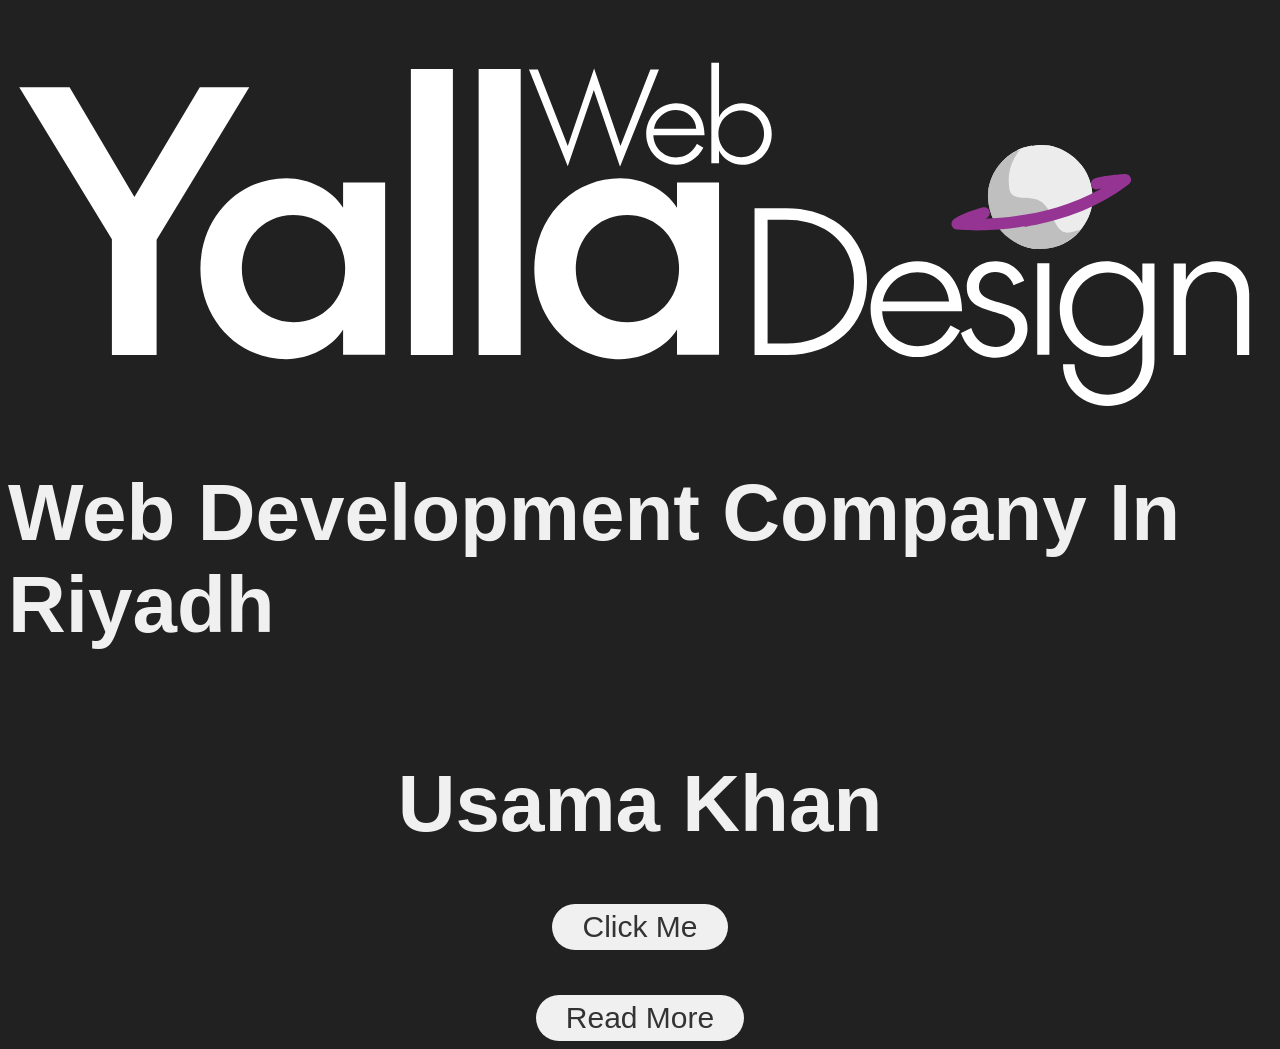
<file: alrets/index.html>
<!DOCTYPE html>
<html lang="en">

<head>
    <meta charset="UTF-8">
    <meta name="viewport" content="width=device-width, initial-scale=1.0">
    <link rel="stylesheet" href="style.css">
    <title>Document</title>
</head>

<br>

<!-- inline Javascript -->

<img onclick="alert('Please Enter A button for more details')" src="assets/logo.svg" alt="">

<h1 onclick="alert('Hello World')">Web Development Company In Riyadh </h1>

<h1 onclick="alert(`My name is Usama's Khan`)">Usama Khan</h1>

<button onclick="window.location.href='https://daraz.com/', '_blank'">Click Me</button>

</br>

<button onclick="window.open('https://daraz.com/', '_blank')">Read More</button>


<script src="app.js"></script>
</body>

</html>
</file>
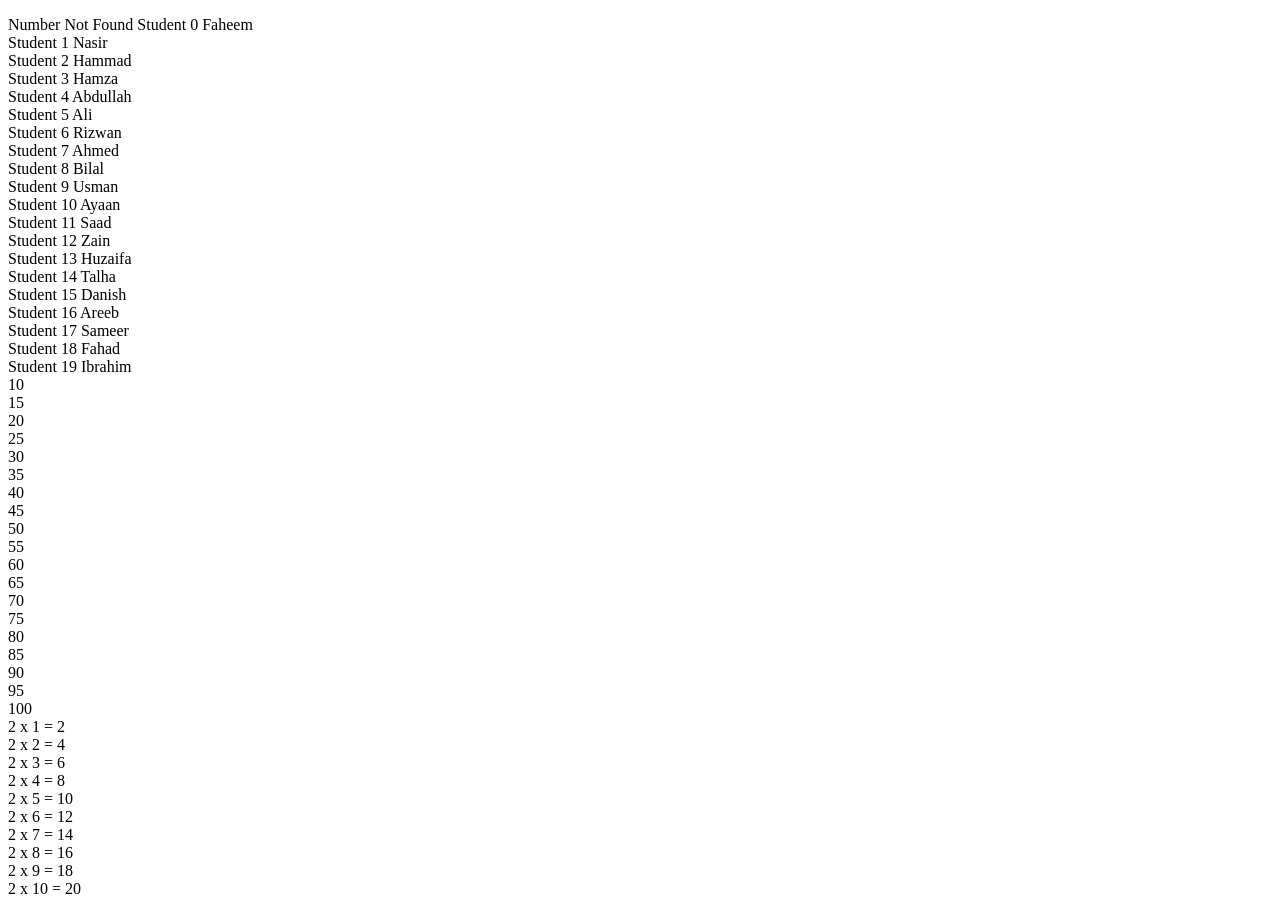
<file: array/index.html>
<!DOCTYPE html>
<html lang="en">
<head>
    <meta charset="UTF-8">
    <meta name="viewport" content="width=device-width, initial-scale=1.0">
    <title>Document</title>
</head>
<body>

 <p id="result"></p>

    
</body>
<script src="app.js"></script>
</html>
</file>
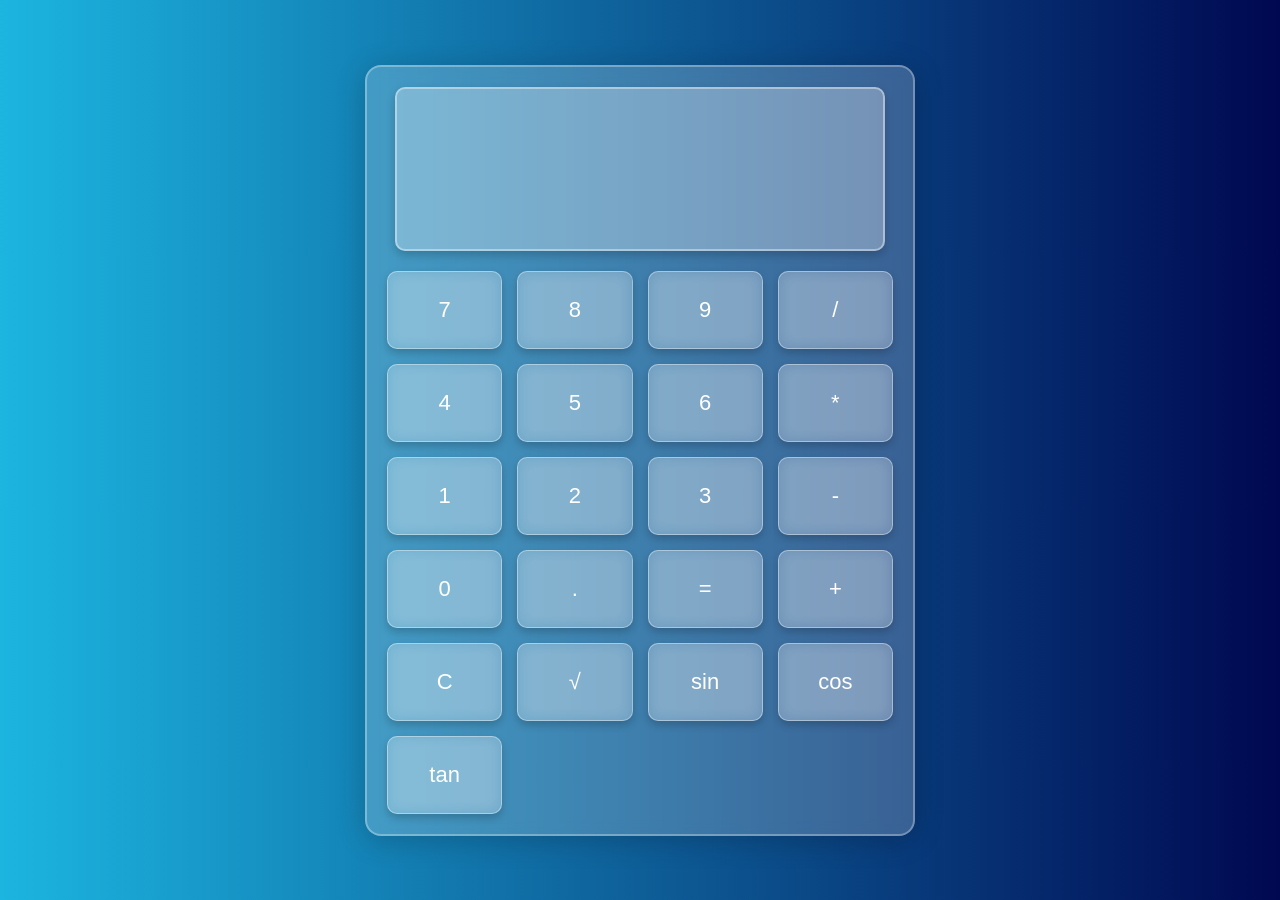
<file: calculator/index.html>
<!DOCTYPE html>
<html lang="en">
<head>
    <meta charset="UTF-8">
    <meta name="viewport" content="width=device-width, initial-scale=1.0">
    <title>Scientific Calculator</title>
    <link rel="stylesheet" href="style.css">
</head>
<body>
    <div class="calculator">
        <!-- Display Section -->
        <input type="text" id="display" disabled>

        <!-- Buttons Section -->
        <div class="buttons">
            <button onclick="appendToDisplay('7')">7</button>
            <button onclick="appendToDisplay('8')">8</button>
            <button onclick="appendToDisplay('9')">9</button>
            <button onclick="appendToDisplay('/')">/</button>
            <button onclick="appendToDisplay('4')">4</button>
            <button onclick="appendToDisplay('5')">5</button>
            <button onclick="appendToDisplay('6')">6</button>
            <button onclick="appendToDisplay('*')">*</button>
            <button onclick="appendToDisplay('1')">1</button>
            <button onclick="appendToDisplay('2')">2</button>
            <button onclick="appendToDisplay('3')">3</button>
            <button onclick="appendToDisplay('-')">-</button>
            <button onclick="appendToDisplay('0')">0</button>
            <button onclick="appendToDisplay('.')">.</button>
            <button onclick="calculate()">=</button>
            <button onclick="appendToDisplay('+')">+</button>
            <button onclick="clearDisplay()">C</button>
            <button onclick="scientificFunction('sqrt')">√</button>
            <button onclick="scientificFunction('sin')">sin</button>
            <button onclick="scientificFunction('cos')">cos</button>
            <button onclick="scientificFunction('tan')">tan</button>
        </div>
    </div>

    <script src="app.js"></script>
</body>
</html>
</file>
<file: alrets/style.css>
body { 
    display: flex;
    flex-direction: column;
    justify-content: center;
    align-items: center;
    font-family:Arial, Helvetica, sans-serif;
    font-size: 2.5em;
    font-weight: bold;
    background-color: #212121;
    color: #f0f0f0;
}


button {
    padding: 0.2em 1em;
    font-size: 0.75em;
    border-radius: 50px;
    background-color: #f0f0f0;
    color: #333;
    border: none;
    cursor: pointer;
    position: relative;
    z-index: 1;
    overflow: hidden;
    font-family:Arial, Helvetica, sans-serif;
    
    /* Hardware acceleration aur crisp rendering ke liye */
    -webkit-tap-highlight-color: transparent;
    transform: translateZ(0); 
    
    /* Text color transition ko easing ke sath smooth kiya */
    transition: color 0.45s cubic-bezier(0.25, 1, 0.5, 1);
}

button::before {
    content: '';
    position: absolute;
    top: 0;
    left: 0;
    width: 100%;
    height: 100%;
    background-color: #bf03c5;
    z-index: -1;
    
    transform: scaleX(0);
    transform-origin: left;
    
    /* Browser GPU ko optimized rendering ke liye signal */
    will-change: transform;
    
    /* Custom cubic-bezier transition jo smooth spring/glide fill deti hai */
    transition: transform 0.45s cubic-bezier(0.25, 1, 0.5, 1);
}

button:hover::before {
    transform: scaleX(1);
}

button:hover {
    color: #ffffff;
}
</file>
<file: calculator/style.css>
body {
    font-family: Arial, sans-serif;
    display: flex;
    justify-content: center;
    align-items: center;
    height: 100vh;
    background-image: linear-gradient(90deg, #1CB5E0 0%, #000851 100%);
    margin: 0;
}

.calculator {
    width: 100%;
    max-width: 550px;
    background: rgba(255, 255, 255, 0.2); /* Semi-transparent frosted glass effect */
    border-radius: 16px;
    box-shadow: 0 4px 30px rgba(0, 0, 0, 0.2);
    backdrop-filter: blur(8px); /* Applying blur for glassy look */
    -webkit-backdrop-filter: blur(8px); /* Safari support */
    border: 2px solid rgba(255, 255, 255, 0.3);
    padding: 20px;
    box-sizing: border-box;
    display: flex;
    flex-direction: column;
    align-items: center;
}

#display {
    width: 90%;
    height: 130px;
    font-size: 32px;
    text-align: right;
    padding: 15px;
    margin-bottom: 20px;
    border-radius: 10px;
    background: rgba(255, 255, 255, 0.3); /* Lighter glass effect */
    border: 2px solid rgba(255, 255, 255, 0.4);
    color: white;
    box-shadow: 0 4px 10px rgba(0, 0, 0, 0.2);
    font-weight: bold;
}

.buttons {
    display: grid;
    grid-template-columns: repeat(4, 1fr);
    gap: 15px;
    width: 100%;
}

button {
    padding: 25px;
    font-size: 22px;
    border: 1px solid rgba(255, 255, 255, 0.4);
    border-radius: 10px;
    background: rgba(255, 255, 255, 0.2); /* Frosted glass look for buttons */
    color: white;
    cursor: pointer;
    transition: all 0.3s ease-in-out;
    backdrop-filter: blur(8px);
    box-shadow: 0 4px 8px rgba(0, 0, 0, 0.2);
}

button:hover {
    background: rgba(255, 255, 255, 0.4); /* On hover, make the button brighter */
    box-shadow: 0 8px 16px rgba(0, 0, 0, 0.3); /* Stronger shadow on hover */
    transform: scale(1.05); /* Slightly enlarge button */
}

button:active {
    background: rgba(255, 255, 255, 0.5); /* Pressed effect with opacity */
    transform: scale(0.98); /* Shrink the button when clicked */
}

/* Responsive Design */
@media (max-width: 400px) {
    .calculator {
        width: 90%;
    }

    #display {
        font-size: 28px;
    }

    button {
        font-size: 18px;
        padding: 15px;
    }
}
</file>
